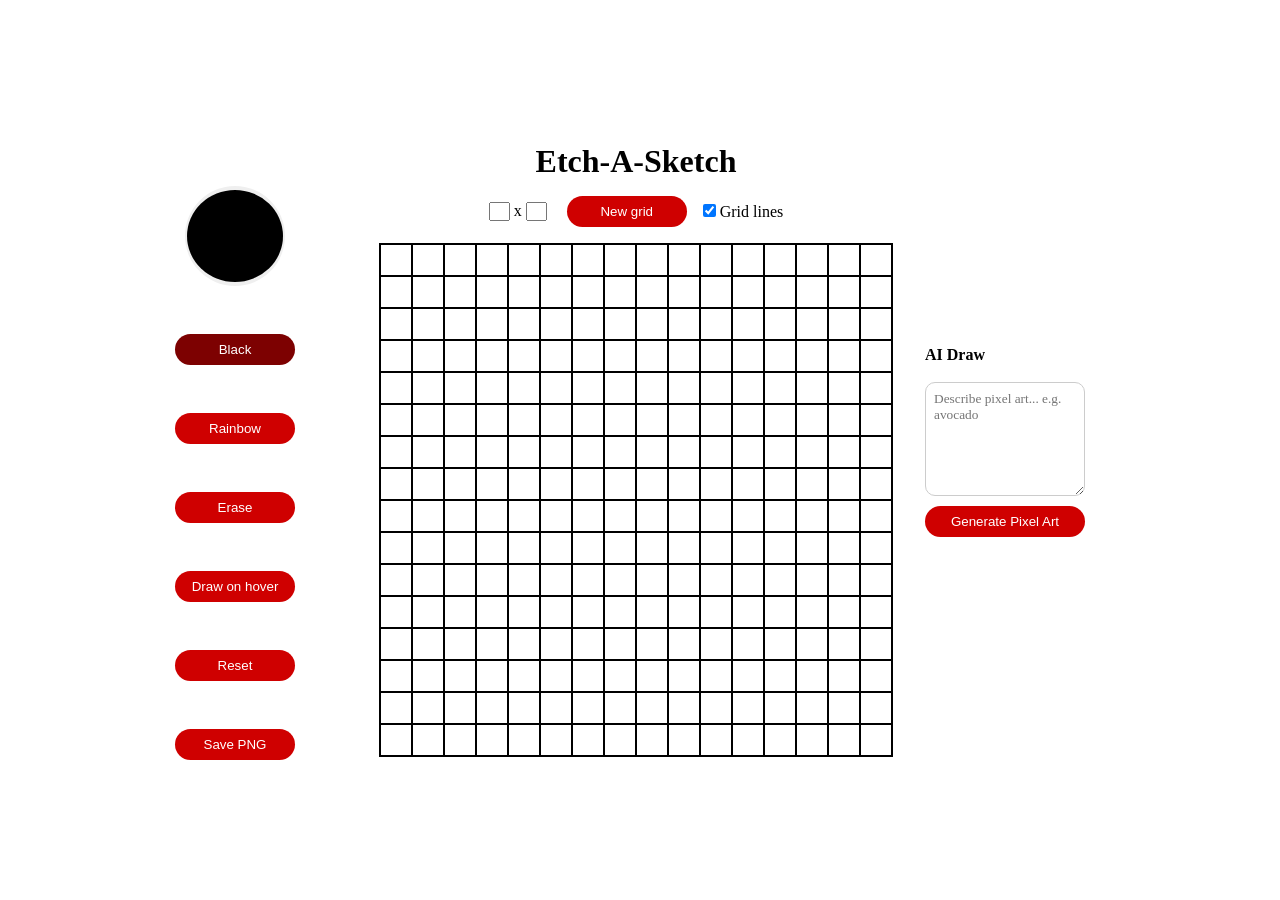
<file: docs/index.html>
<!DOCTYPE html>
<html lang="en">
<head>
    <meta charset="UTF-8">
    <meta name="viewport" content="width=device-width, initial-scale=1.0">
    <title>Etch-A-Sketch</title>
    <link rel = "stylesheet" href = "styles.css">
</head>
<body>
   <div class = "container">
        <div class = "buttons">
            <input type="color" class="colorPicker">
            <button class = "black color">Black</button>
            <button class = "rainbow color">Rainbow</button>
            <button class = "erase color">Erase</button>
            <button class = "drawMode">Draw on hover</button>
            <button class = "reset">Reset</button>
            <button class="save">Save PNG</button>
        </div>
     <div class = "right">
        <div class = "gridPanel">
            <h1>Etch-A-Sketch</h1>
            <div class = "gridCustomization">
                <div class = "gridSize">
                    <input size = 1 class = "inputRow"> x <input size = 1 class = "inputCol">
                    <button class = "newGrid">New grid</button>
                </div>
                <div class = "checkbox">
                    <input type="checkbox" name="Grid lines" id="grid-lines" checked>
                    <label for="grid-lines">Grid lines</label>
                </div>
            </div>
            <div class = "gridContainer"></div>
         </div>
        <div class="aiPanel aiSide">
            <h3>AI Draw</h3>
            <textarea
            class="aiPrompt"
            rows="6"
            placeholder="Describe pixel art... e.g. avocado"
            ></textarea>
            <button class="generateAI">Generate Pixel Art</button>
            <div class="aiProgress" hidden>
                <div class="aiProgressBar"></div>
            </div>
            <div class="aiStatus" aria-live="polite"></div>
        </div>
     </div>
   </div>
    <script src = "script.js"></script>
</body>
</html>
</file>
<file: docs/styles.css>
*{
    margin: 0;
    padding : 0;
    box-sizing: border-box;
}

h1{
    text-align: center;
}

.row {
    display : flex;
}

.box-border {
    border : 0.5px solid black;
}

.box:hover {
    background-color: lightgray;
}

.gridContainer {
    border : 0.5px solid black;
}


body {
    display : flex;
    flex-direction : column;
    justify-content: center;
    align-items: center;
    min-height: 100vh;
    gap : 32px;
}

.buttons{
    display: flex;
    gap : 48px;
    flex-direction: column;
    align-items: center;
    margin-top: 5%
}

button {
    padding : 8px 16px;
    background-color: #cf0000;
    color : white;
    border-radius: 16px;
    border : none;
    width: 120px;
}

.generateAI {
    width: 160px;
}

button:hover{
    background-color: #b10404;
    cursor : pointer;
}

button.selected {
    background-color: #7d0101;
}

.newGrid {
    margin-left : 16px;
}

.container {
    display : flex;
    gap: 84px;
}

.right {
    display : flex;
    flex-direction: row;
    align-items: center;
    gap: 32px;
}

.colorPicker {
    appearance: none;
    width: 100px;
    height: 100px;
    border: none;
    cursor: pointer;
    border-radius: 50%;
}

.colorPicker.selected {
    border: 2px solid #7d0101;
}

.colorPicker::-webkit-color-swatch{
    border-radius: 50%;
    border: none;
}

.colorPicker::--moz-color-swatch{
    border-radius: 50%;
    border: none;
}

.gridCustomization {
    display : flex;
    justify-content: center;
    align-items: center;
    gap: 16px;
}

.gridPanel {
    display : flex;
    flex-direction: column;
    gap: 16px;
}


.aiPanel {
  display: flex;
  flex-direction: column;
  gap: 10px;
}

.aiPrompt {
  width: 160px;
  resize: vertical;
  padding: 8px;
  border-radius: 10px;
  border: 1px solid #ccc;
  font-family: inherit;
}

.aiStatus {
  font-size: 12px;
  min-height: 16px;
}

.aiSide {
  width: 180px;
  padding-top: 8px;
}

.aiSide h3 {
  margin-bottom: 8px;
  font-size: 16px;
}

.aiProgress {
  width: 180px;
  height: 10px;
  border-radius: 999px;
  background: #eee;
  overflow: hidden;
  border: 1px solid #ddd;
}

.aiProgressBar {
  height: 100%;
  width: 40%;
  border-radius: 999px;
  background: #cf0000;
  animation: aiIndeterminate 1s ease-in-out infinite;
}

@keyframes aiIndeterminate {
  0%   { transform: translateX(-120%); }
  50%  { transform: translateX(80%); }
  100% { transform: translateX(220%); }
}

button:disabled {
  opacity: 0.6;
  cursor: not-allowed;
}
</file>
